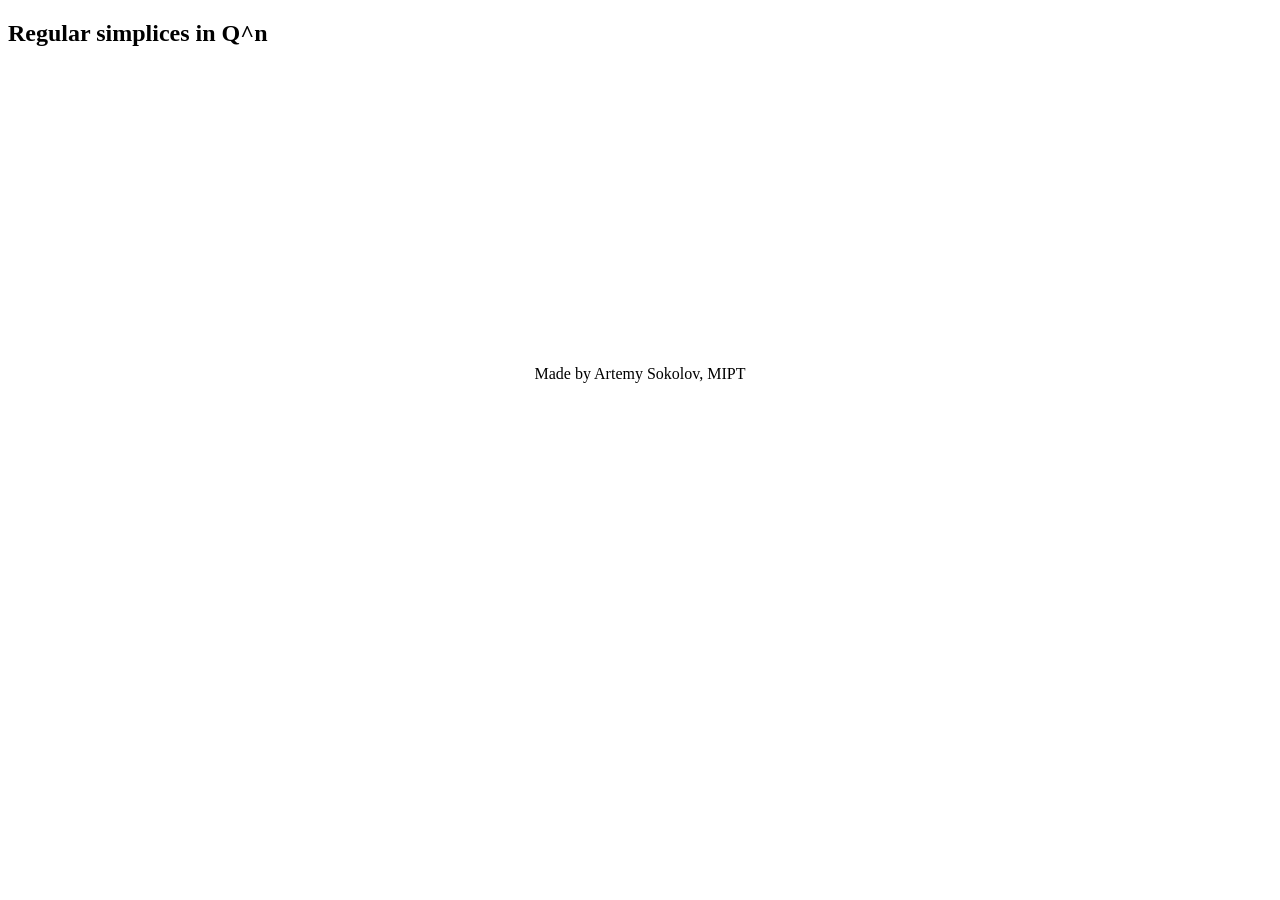
<file: index.html>
<!DOCTYPE HTML>
<html>
  <head>
    <meta charset="utf-8">
    <meta name="viewport" content="width=device-width">
    <title>Regular simplices in Q^n</title>
    <script src="https://sagecell.sagemath.org/static/embedded_sagecell.js"></script>
    <script>
    // Make the div with id 'mycell' a Sage cell
    sagecell.makeSagecell({inputLocation:  '#mycell',
                           //template:       sagecell.templates.minimal,
                           //width:0.5*device-width,
                           evalButtonText: 'Activate'});
    // Make *any* div with class 'compute' a Sage cell
    sagecell.makeSagecell({inputLocation: 'div.compute',
                           evalButtonText: 'Evaluate'});
    </script>
  </head>
  <body>


<h2>Regular simplices in Q^n</h2>
    <div id="mycell" ><script type="text/x-sage" >
#@interact
#import itertools
#from sage.all import *
from math import *

def E(n, r=1): # returns identity forms of rank n
	return DiagonalQuadraticForm(QQ, [r]*n)

def S(n): # returns quadratic form related to regular simplex on (n+1) vertices 
	return DiagonalQuadraticForm(QQ, [i*(i+1)/2 for i in range(1, n+1)])

def Coord(n):  # gives coordinates of cliques in S(n) quadratic form
	if n == 0:
		return [vector([])]
	if n == 1:
		return [vector([0]), vector([1])]
	X = Coord(n - 1)
	X = [ vector(list(i) + [0])  for i in X]
	v = sum(X) / n
	#print(X, v)
	x = sum([i*(i+1)/2 * v[i-1]**2 for i in range(1, n+1)])
	v[-1] = sqrt((1 - x) /  (n*(n+1)/2)  )
	return X + [v]




def is_embeddable(M, N): # checks if 
	k = N.dim() - M.dim()
	if k < 0:
		return False
	P = []
	ND = squarefree_part(N.Gram_det())
	MD = squarefree_part(M.Gram_det())
	D = squarefree_part(ND * MD)
	if k == 0:
		# исправить для правильных p
 		return D == 1 and all([  M.hasse_invariant(p) == N.hasse_invariant(p)  for p in [-1] + list(prime_range(10**2))]) 
 
	for p in [-1] + list(prime_range(10**2)):
		# исправить для правильных p
		if M.hasse_invariant(p) * N.hasse_invariant(p) * hilbert_symbol(MD, D, p) == -1:
			P.append(p)
		try:
			#print(k)
			DD = quadratic_form_from_invariants(QQ,k, D, P, 0)
			return True, DD
		except ValueError:
			return False


def w(M):
	k = M.dim()
	while not is_embeddable(S(k), M):
		k -= 1
	return k + 1

def t(n):
    return (n + 1) // (2**(n % 2))

'''
for p in [-1] + list(prime_range(2, 51)):
    x = 1
    for n in range(1, 51):
        print(S(n).hasse_invariant(p), end = ' ')
    print()
    for n in range(1, 51):
        print(hilbert_symbol(n + 1, t(n-1), p), end = ' ')
    print()
    print()
'''

n = 5
X = Coord(n)
print(*X)
S = [i*(i+1)/2 for i in range(1, n+1)]
for i in range(len(X)):
	for j in range(i + 1, len(X)):
		x = X[i] - X[j]
		print(sum([S[i]*x[i]**2 for i in range(n)]), end = ' ')
</script></div>



<footer style="margin-top: 300px;">
	<center>
		<br> Made by Artemy Sokolov, MIPT	
		<!--
		<br> Powered by SageMathCell
		-->
	</center>
</footer>


  </body>
</html>
</file>
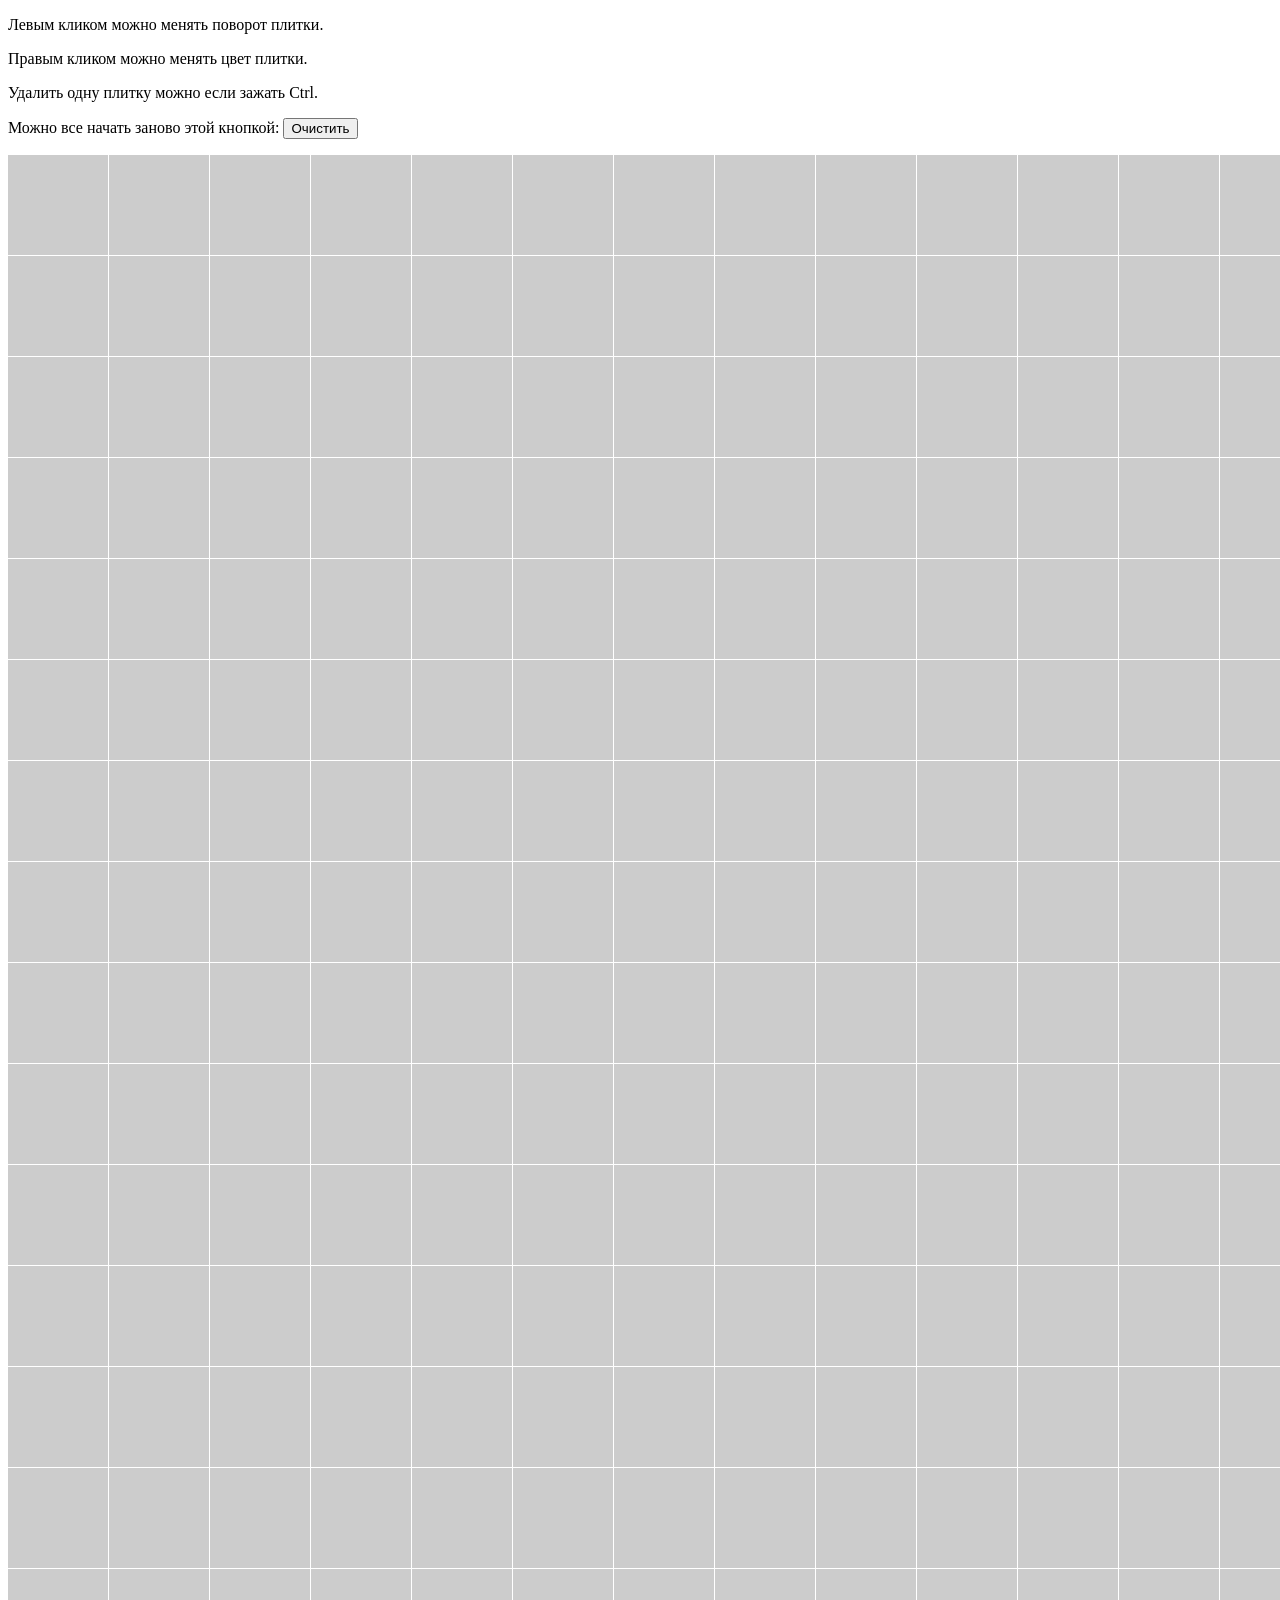
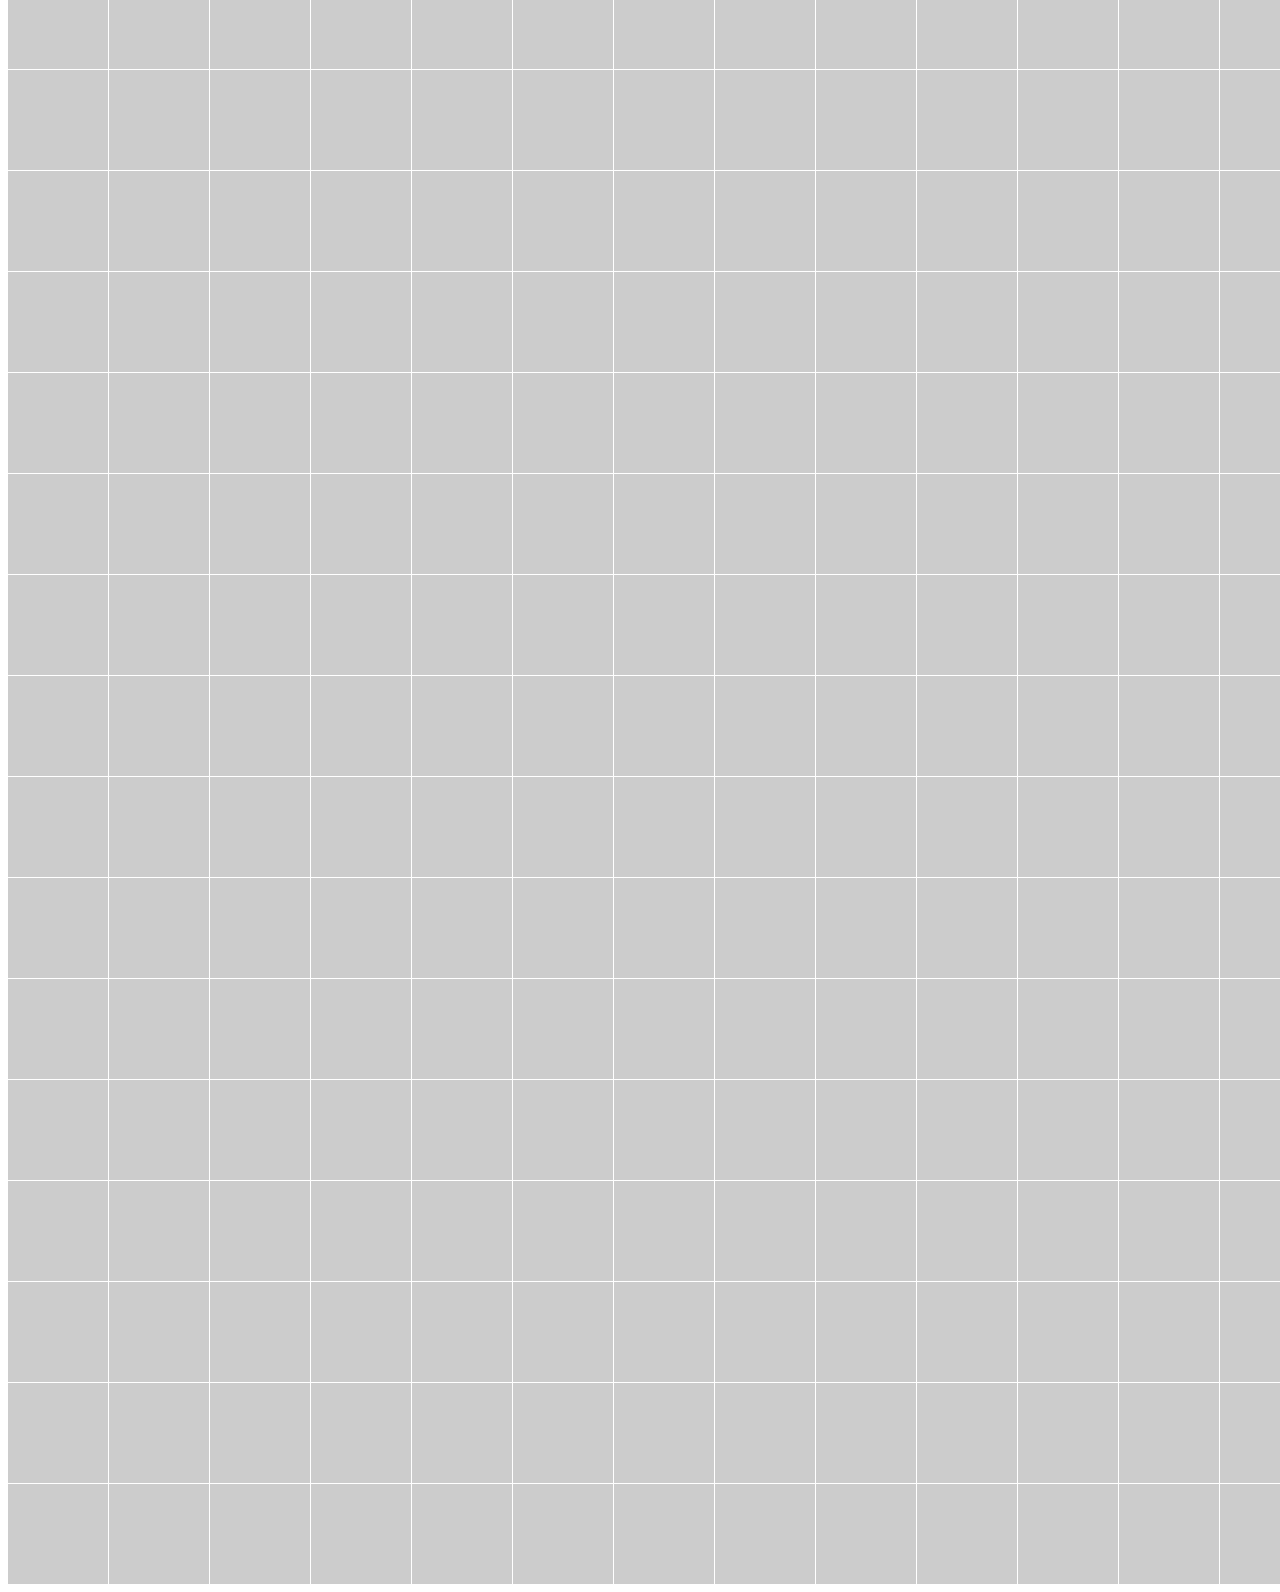
<file: kitchen_tiles/index.html>
<!DOCTYPE html>
<html lang="en">
<head>
<meta charset="UTF-8">
<meta name="viewport" content="width=device-width, initial-scale=1.0">
<title>Плитка на кухне</title>
<style>
    .container {
        display: grid;
        grid-template-columns: repeat(30, 100px);
        grid-template-rows: repeat(30, 100px);
        gap: 1px;
    }

    .square {
        width: 100px;
        height: 100px;
        background-color: #ccc;
        cursor: pointer;
    }

    .square img {
        width: 100%;
        height: 100%;
        display: none;
    }

    .square.active img {
        display: block;
    }
</style>
</head>
<body>

<p>
    Левым кликом можно менять поворот плитки.
</p> 
<p>
    Правым кликом можно менять цвет плитки.
</p>
<p>
    Удалить одну плитку можно если зажать Ctrl.
</p>
<p>
    Можно все начать заново этой кнопкой:
    <button id="clearButton">Очистить</button>
</p>



<div class="container" id="container"></div>

<script>
    const images = ["1.png", "2.png", "3.png", "4.png"];
    const numSquares = 900;

    const container = document.getElementById("container");

    for (let i = 0; i < numSquares; i++) {
        const square = document.createElement("div");
        square.classList.add("square");
        square.dataset.index = i;
        square.dataset.imageIndex = localStorage.getItem(`imageIndex_${i}`) || -1; // Используем localStorage
        square.innerHTML = `
            <img src="${images[0]}" alt="Image 1">
            <img src="${images[1]}" alt="Image 2">
            <img src="${images[2]}" alt="Image 3">
            <img src="${images[3]}" alt="Image 4">
        `;
        square.addEventListener("click", function() {
            if (event.ctrlKey) {
	        	erase_image(square);
            }
            else{
                next_image(square);
            }
            
        });
        square.addEventListener("contextmenu", function() {
            event.preventDefault();
            change_color(square);
        });
        
        container.appendChild(square);
        update_image(square);
    }

    function erase_image(square) {
        const new_index = -1;
        square.dataset.imageIndex = new_index;
        localStorage.setItem(`imageIndex_${square.dataset.index}`, new_index); // Сохраняем состояние в localStorage
        update_image(square);
    }

    function change_color(square) {
        const index = parseInt(square.dataset.imageIndex);
        const new_index = (index + 2)%images.length;
        square.dataset.imageIndex = new_index;
        localStorage.setItem(`imageIndex_${square.dataset.index}`, new_index); // Сохраняем состояние в localStorage
        update_image(square);
    }

    
    function next_image(square) {
        const index = parseInt(square.dataset.imageIndex);
        var new_index;
        if (index == -1){
            new_index = 0;
        }
        else if (index % 2 == 0){
            new_index = index + 1;
        }
        else{
            new_index = index - 1;
        }
        new_index = (new_index) % images.length;
        square.dataset.imageIndex = new_index;
        localStorage.setItem(`imageIndex_${square.dataset.index}`, new_index); // Сохраняем состояние в localStorage
        update_image(square);
    }

    function update_image(square) {
        const imageIndex = parseInt(square.dataset.imageIndex);
        const imagesInSquare = square.querySelectorAll('img');
        imagesInSquare.forEach((img, index) => {
            img.style.display = (index === imageIndex) ? 'block' : 'none';
        });
    }

    document.getElementById("clearButton").addEventListener("click", function() {
        localStorage.clear(); // Очищаем сохраненные данные из localStorage
        location.reload(); // Перезагружаем страницу для сброса всех квадратов к начальному состоянию
    });
</script>

</body>
</html>
</file>
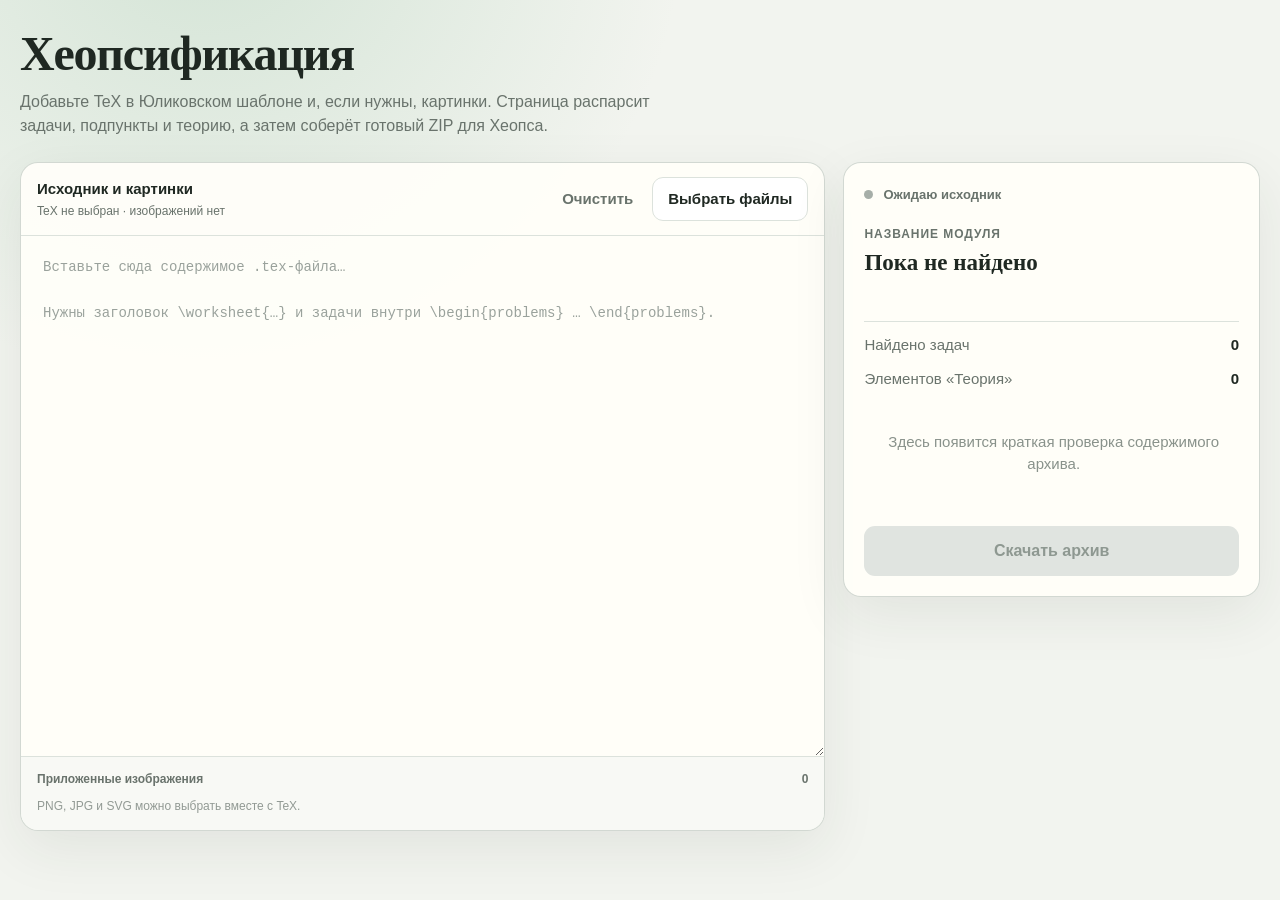
<file: cheopsification.html>
<!doctype html>
<html lang="ru">
<head>
  <meta charset="utf-8">
  <meta name="viewport" content="width=device-width, initial-scale=1">
  <meta name="color-scheme" content="light">
  <title>Хеопсификация</title>
  <style>
    :root {
      --ink: #1f2822;
      --muted: #69736c;
      --line: #dce2dc;
      --paper: #fffef9;
      --canvas: #f2f4ef;
      --accent: #235b3a;
      --accent-hover: #19472c;
      --accent-soft: #e5f0e8;
      --warning: #9b5d16;
      --error: #a73a35;
      --shadow: 0 18px 55px rgba(32, 54, 39, 0.08);
      --radius: 18px;
    }

    * { box-sizing: border-box; }

    body {
      margin: 0;
      min-height: 100vh;
      color: var(--ink);
      background:
        radial-gradient(circle at 16% -10%, rgba(185, 214, 192, 0.55), transparent 30rem),
        var(--canvas);
      font: 15px/1.5 Inter, ui-sans-serif, -apple-system, BlinkMacSystemFont, "Segoe UI", sans-serif;
    }

    button, input, textarea { font: inherit; }

    button:focus-visible,
    input:focus-visible,
    textarea:focus-visible,
    summary:focus-visible {
      outline: 3px solid rgba(35, 91, 58, 0.25);
      outline-offset: 2px;
    }

    .shell {
      width: min(1240px, calc(100% - 32px));
      margin: 0 auto;
      padding: 28px 0 40px;
    }

    header {
      display: flex;
      align-items: flex-start;
      justify-content: space-between;
      gap: 24px;
      margin-bottom: 24px;
    }

    .eyebrow {
      margin: 0 0 5px;
      color: var(--accent);
      font-size: 12px;
      font-weight: 800;
      letter-spacing: 0.13em;
      text-transform: uppercase;
    }

    h1 {
      margin: 0;
      font: 700 clamp(30px, 4vw, 48px)/1.08 Georgia, "Times New Roman", serif;
      letter-spacing: -0.025em;
    }

    .subtitle {
      max-width: 660px;
      margin: 10px 0 0;
      color: var(--muted);
      font-size: 16px;
    }

    .workspace {
      display: grid;
      grid-template-columns: minmax(0, 1.45fr) minmax(320px, 0.75fr);
      gap: 18px;
      align-items: start;
    }

    .card {
      border: 1px solid rgba(202, 211, 204, 0.85);
      border-radius: var(--radius);
      background: rgba(255, 254, 249, 0.94);
      box-shadow: var(--shadow);
    }

    .editor-card { overflow: hidden; }

    .toolbar {
      display: flex;
      align-items: center;
      justify-content: space-between;
      gap: 16px;
      padding: 14px 16px;
      border-bottom: 1px solid var(--line);
    }

    .toolbar-title {
      min-width: 0;
    }

    .toolbar-title strong { display: block; }

    #file-name {
      display: block;
      overflow: hidden;
      margin-top: 1px;
      color: var(--muted);
      font-size: 12px;
      text-overflow: ellipsis;
      white-space: nowrap;
    }

    .toolbar-actions {
      display: flex;
      flex: 0 0 auto;
      gap: 8px;
    }

    .button {
      display: inline-flex;
      align-items: center;
      justify-content: center;
      min-height: 42px;
      padding: 10px 15px;
      border: 1px solid transparent;
      border-radius: 11px;
      cursor: pointer;
      font-weight: 750;
      transition: 140ms ease;
      transition-property: background, border-color, color, transform;
    }

    .button:active { transform: translateY(1px); }

    .button.secondary {
      border-color: var(--line);
      color: var(--ink);
      background: #fff;
    }

    .button.secondary:hover { background: #f7f8f5; }

    .button.ghost {
      padding-inline: 10px;
      color: var(--muted);
      background: transparent;
    }

    .button.ghost:hover { color: var(--ink); background: #f2f4ef; }

    .button.primary {
      width: 100%;
      min-height: 50px;
      color: #fff;
      background: var(--accent);
      font-size: 16px;
    }

    .button.primary:hover { background: var(--accent-hover); }

    .button.primary:disabled {
      cursor: not-allowed;
      color: #8e9891;
      background: #e0e4e0;
      transform: none;
    }

    .editor-wrap {
      position: relative;
      min-height: 520px;
    }

    textarea {
      display: block;
      width: 100%;
      min-height: 520px;
      resize: vertical;
      border: 0;
      padding: 20px 22px 26px;
      color: #26302a;
      background: transparent;
      font: 14px/1.62 "SFMono-Regular", Consolas, "Liberation Mono", monospace;
      tab-size: 4;
    }

    textarea::placeholder { color: #9aa29c; }

    textarea:focus { outline: 0; }

    .drop-overlay {
      position: absolute;
      inset: 10px;
      display: none;
      place-items: center;
      border: 2px dashed #6b9879;
      border-radius: 13px;
      color: var(--accent);
      background: rgba(239, 248, 241, 0.96);
      font-weight: 800;
      pointer-events: none;
    }

    body.dragging .drop-overlay { display: grid; }

    .attachments {
      padding: 13px 16px 15px;
      border-top: 1px solid var(--line);
      background: rgba(246, 248, 244, 0.72);
    }

    .attachments-head {
      display: flex;
      align-items: center;
      justify-content: space-between;
      gap: 12px;
      margin-bottom: 9px;
      color: var(--muted);
      font-size: 12px;
      font-weight: 750;
    }

    .file-chips {
      display: flex;
      flex-wrap: wrap;
      gap: 7px;
    }

    .file-chip {
      display: inline-flex;
      max-width: 100%;
      align-items: center;
      gap: 7px;
      padding: 6px 8px 6px 10px;
      border: 1px solid #d7dfd8;
      border-radius: 999px;
      color: #435048;
      background: #fff;
      font-size: 12px;
    }

    .file-chip-name {
      overflow: hidden;
      text-overflow: ellipsis;
      white-space: nowrap;
    }

    .chip-remove {
      display: grid;
      width: 20px;
      height: 20px;
      flex: 0 0 auto;
      place-items: center;
      border: 0;
      border-radius: 50%;
      color: #6f7972;
      background: #edf0ed;
      cursor: pointer;
      line-height: 1;
    }

    .chip-remove:hover { color: #fff; background: var(--error); }

    .attachments-empty {
      color: #929a94;
      font-size: 12px;
    }

    aside {
      display: grid;
      gap: 14px;
    }

    .summary-card { padding: 20px; }

    .status {
      display: flex;
      align-items: center;
      gap: 10px;
      min-height: 24px;
      margin-bottom: 18px;
      color: var(--muted);
      font-size: 13px;
      font-weight: 700;
    }

    .status-dot {
      width: 9px;
      height: 9px;
      flex: 0 0 auto;
      border-radius: 50%;
      background: #a6aea8;
    }

    .status.success { color: var(--accent); }
    .status.success .status-dot { background: #3b8c58; }
    .status.error { color: var(--error); }
    .status.error .status-dot { background: var(--error); }

    .summary-label {
      margin-bottom: 6px;
      color: var(--muted);
      font-size: 12px;
      font-weight: 800;
      letter-spacing: 0.08em;
      text-transform: uppercase;
    }

    .module-title {
      min-height: 56px;
      margin: 0 0 16px;
      font: 700 23px/1.2 Georgia, "Times New Roman", serif;
    }

    .count-row {
      display: flex;
      justify-content: space-between;
      padding: 12px 0;
      border-top: 1px solid var(--line);
      color: var(--muted);
    }

    .count-row strong { color: var(--ink); }

    .count-row + .count-row { padding-top: 0; border-top: 0; }

    .task-preview {
      max-height: 250px;
      margin: 0 -4px 18px 0;
      overflow: auto;
      scrollbar-color: #c7d0c8 transparent;
    }

    .task-item {
      display: grid;
      grid-template-columns: 27px minmax(0, 1fr);
      gap: 9px;
      padding: 10px 4px;
      border-top: 1px solid #edf0ec;
    }

    .task-number {
      display: grid;
      width: 24px;
      height: 24px;
      place-items: center;
      border-radius: 7px;
      color: var(--accent);
      background: var(--accent-soft);
      font-size: 12px;
      font-weight: 850;
    }

    .task-text {
      display: -webkit-box;
      overflow: hidden;
      color: #4d5850;
      font-size: 12px;
      line-height: 1.45;
      white-space: pre-wrap;
      -webkit-box-orient: vertical;
      -webkit-line-clamp: 3;
    }

    .empty-preview {
      padding: 28px 10px 32px;
      color: #89928b;
      text-align: center;
    }

    .message {
      display: none;
      margin: 0 0 14px;
      padding: 11px 12px;
      border-radius: 10px;
      font-size: 13px;
    }

    .message.visible { display: block; }
    .message.error { color: #8f2d2a; background: #fbeceb; }
    .message.success { color: #245f39; background: #e8f3eb; }

    .warnings {
      display: none;
      margin: 0 0 14px;
      border: 1px solid #ecd6b8;
      border-radius: 10px;
      background: #fff8ed;
    }

    .warnings.visible { display: block; }

    .warnings summary {
      padding: 10px 12px;
      color: var(--warning);
      font-size: 12px;
    }

    .warnings ul {
      max-height: 190px;
      margin: 0;
      overflow: auto;
      padding: 0 16px 12px 30px;
      color: #76532c;
      font-size: 11px;
      line-height: 1.45;
    }

    .warnings li + li { margin-top: 5px; }

    details.card { overflow: hidden; }

    summary {
      padding: 16px 18px;
      cursor: pointer;
      font-weight: 800;
      list-style: none;
    }

    summary::-webkit-details-marker { display: none; }

    summary::after {
      float: right;
      color: var(--muted);
      content: "+";
      font-size: 20px;
      line-height: 1;
    }

    details[open] summary::after { content: "−"; }

    .settings {
      display: grid;
      grid-template-columns: 1fr 1fr;
      gap: 12px;
      padding: 0 18px 18px;
      border-top: 1px solid var(--line);
      padding-top: 16px;
    }

    .field.wide { grid-column: 1 / -1; }

    label {
      display: block;
      margin-bottom: 5px;
      color: var(--muted);
      font-size: 12px;
      font-weight: 750;
    }

    input[type="text"], input[type="number"] {
      width: 100%;
      min-height: 40px;
      border: 1px solid var(--line);
      border-radius: 9px;
      padding: 8px 10px;
      color: var(--ink);
      background: #fff;
    }

    .settings-note {
      grid-column: 1 / -1;
      margin: 0;
      color: var(--muted);
      font-size: 11px;
      line-height: 1.45;
    }

    @media (max-width: 860px) {
      .shell { width: min(100% - 20px, 720px); padding-top: 20px; }
      header { display: block; }
      .workspace { grid-template-columns: 1fr; }
      .editor-wrap, textarea { min-height: 430px; }
      .task-preview { max-height: 210px; }
    }

    @media (max-width: 520px) {
      .toolbar { align-items: flex-start; }
      .toolbar-actions { flex-direction: column; }
      .button.secondary, .button.ghost { min-height: 36px; padding-block: 7px; }
      .settings { grid-template-columns: 1fr; }
      .field.wide, .settings-note { grid-column: auto; }
    }
  </style>
</head>
<body>
  <main class="shell">
    <header>
      <div>
        <!-- <p class="eyebrow">Конвертер листиков</p> -->
        <h1>Хеопсификация</h1>
        <p class="subtitle">Добавьте TeX в Юликовском шаблоне и, если нужны, картинки. Страница распарсит задачи, подпункты и теорию, а затем соберёт готовый ZIP для Хеопса.</p>
      </div>
    </header>

    <section class="workspace">
      <div class="card editor-card">
        <div class="toolbar">
          <div class="toolbar-title">
            <strong>Исходник и картинки</strong>
            <span id="file-name">TeX не выбран · изображений нет</span>
          </div>
          <div class="toolbar-actions">
            <button class="button ghost" id="clear-button" type="button">Очистить</button>
            <button class="button secondary" id="open-button" type="button">Выбрать файлы</button>
            <input id="file-input" type="file" accept=".tex,.png,.jpg,.jpeg,.svg,.pdf,text/plain,image/png,image/jpeg,image/svg+xml,application/pdf" multiple hidden>
          </div>
        </div>
        <div class="editor-wrap">
          <textarea id="tex-input" spellcheck="false" aria-label="Исходный TeX" placeholder="Вставьте сюда содержимое .tex-файла…&#10;&#10;Нужны заголовок \worksheet{…} и задачи внутри \begin{problems} … \end{problems}."></textarea>
          <div class="drop-overlay">Отпустите TeX и картинки здесь</div>
        </div>
        <div class="attachments">
          <div class="attachments-head"><span>Приложенные изображения</span><span id="attachment-count">0</span></div>
          <div class="file-chips" id="file-chips"><span class="attachments-empty">PNG, JPG и SVG можно выбрать вместе с TeX.</span></div>
        </div>
      </div>

      <aside>
        <section class="card summary-card" aria-live="polite">
          <div class="status" id="status"><span class="status-dot"></span><span>Ожидаю исходник</span></div>
          <div class="summary-label">Название модуля</div>
          <h2 class="module-title" id="module-title">Пока не найдено</h2>
          <div class="count-row"><span>Найдено задач</span><strong id="task-count">0</strong></div>
          <div class="count-row"><span>Элементов «Теория»</span><strong id="text-count">0</strong></div>
          <div class="task-preview" id="task-preview"><div class="empty-preview">Здесь появится краткая проверка содержимого архива.</div></div>
          <div class="message" id="message"></div>
          <details class="warnings" id="warnings"><summary id="warnings-title">Предупреждения</summary><ul id="warnings-list"></ul></details>
          <button class="button primary" id="download-button" type="button" disabled>Скачать архив</button>
        </section>

        <!-- <details class="card">
          <summary>Что переносится</summary>
          <div class="settings">
            <p class="settings-note">Задачи и подпункты, текст между блоками задач, ручная нумерация, формулы, базовое форматирование, ссылки, списки, сноски и одиночные изображения. Все задачи создаются с типом ответа «Развёрнутый».</p>
            <p class="settings-note">PDF, таблицы и блоки с несколькими картинками пропускаются с предупреждением. Отсутствующая картинка из <code>\includegraphics</code> не позволяет собрать архив.</p>
          </div>
        </details> -->
      </aside>
    </section>

  </main>

  <script type="text/plain" id="legacy-converter">
    (() => {
      "use strict";

      const ICON_HASH = "9e02c48663f5e509f05e08e9b220d30cb9263b41";
      const ICON_SVG = '<svg width="32" height="32" viewBox="0 0 32 32" fill="none" xmlns="http://www.w3.org/2000/svg">\n<path d="M9 20.2441V22.6082C9 22.826 9.17109 22.9971 9.38883 22.9971H11.753C11.854 22.9971 11.9551 22.9582 12.0251 22.8804L20.5173 14.396L17.601 11.4798L9.11665 19.9642C9.03888 20.0419 9 20.1352 9 20.2441ZM22.7725 12.1408C23.0758 11.8375 23.0758 11.3476 22.7725 11.0443L20.9528 9.22454C20.6495 8.92125 20.1596 8.92125 19.8563 9.22454L18.4331 10.6477L21.3494 13.5639L22.7725 12.1408V12.1408Z" fill="white"/>\n</svg>\n';

      const elements = {
        tex: document.querySelector("#tex-input"),
        fileInput: document.querySelector("#file-input"),
        fileName: document.querySelector("#file-name"),
        open: document.querySelector("#open-button"),
        clear: document.querySelector("#clear-button"),
        download: document.querySelector("#download-button"),
        status: document.querySelector("#status"),
        title: document.querySelector("#module-title"),
        count: document.querySelector("#task-count"),
        preview: document.querySelector("#task-preview"),
        message: document.querySelector("#message"),
        moduleName: document.querySelector("#module-name"),
        moduleId: document.querySelector("#module-id"),
        blockId: document.querySelector("#block-id"),
        taskId: document.querySelector("#task-id"),
        versionId: document.querySelector("#version-id")
      };

      let currentParse = null;
      let titleWasEdited = false;
      let parseTimer = 0;

      function stripComments(source) {
        return source.split(/\r?\n/).map((line) => {
          for (let i = 0; i < line.length; i += 1) {
            if (line[i] !== "%") continue;
            let slashes = 0;
            for (let j = i - 1; j >= 0 && line[j] === "\\"; j -= 1) slashes += 1;
            if (slashes % 2 === 0) return line.slice(0, i);
          }
          return line;
        }).join("\n");
      }

      function commandArgument(source, command) {
        const matcher = new RegExp("\\\\" + command + "\\s*\\{");
        const match = matcher.exec(source);
        if (!match) return "";
        const openingBrace = match.index + match[0].lastIndexOf("{");
        let depth = 0;
        for (let i = openingBrace; i < source.length; i += 1) {
          const char = source[i];
          const escaped = i > 0 && source[i - 1] === "\\";
          if (char === "{" && !escaped) depth += 1;
          if (char === "}" && !escaped) {
            depth -= 1;
            if (depth === 0) return source.slice(openingBrace + 1, i).trim();
          }
        }
        return "";
      }

      function normalizeTask(task) {
        return task
          .replace(/\r\n?/g, "\n")
          .replace(/---/g, "-")
          .replace(/[ \t]+$/gm, "")
          .replace(/^\s+|\s+$/g, "")
          .replace(/\n[ \t]*\n+/g, "\n");
      }

      function splitTopLevelItems(body) {
        const token = /\\(begin|end)\s*\{([^}]+)\}|\\item(?:\s*\[[^\]]*\])?/g;
        const stack = [];
        const starts = [];
        let match;
        while ((match = token.exec(body)) !== null) {
          if (match[1] === "begin") {
            stack.push(match[2].trim());
          } else if (match[1] === "end") {
            if (stack.length) stack.pop();
          } else if (stack.length === 0) {
            starts.push({ start: match.index, contentStart: token.lastIndex });
          }
        }

        return starts.map((item, index) => {
          const end = index + 1 < starts.length ? starts[index + 1].start : body.length;
          return normalizeTask(body.slice(item.contentStart, end));
        }).filter(Boolean);
      }

      function parseTex(source) {
        if (!source.trim()) return { title: "", tasks: [], error: "" };
        const clean = stripComments(source);
        const title = commandArgument(clean, "worksheet");
        const begin = /\\begin\s*\{\s*problems\s*\}/.exec(clean);
        if (!begin) {
          return { title, tasks: [], error: "Не найдено начало списка \\begin{problems}." };
        }
        const afterBegin = begin.index + begin[0].length;
        const tail = clean.slice(afterBegin);
        const end = /\\end\s*\{\s*problems\s*\}/.exec(tail);
        if (!end) {
          return { title, tasks: [], error: "Не найден конец списка \\end{problems}." };
        }
        const tasks = splitTopLevelItems(tail.slice(0, end.index));
        if (!tasks.length) {
          return { title, tasks, error: "Внутри problems не найдено ни одной задачи \\item." };
        }
        return { title, tasks, error: "" };
      }

      function setStatus(text, kind = "") {
        elements.status.className = "status" + (kind ? " " + kind : "");
        elements.status.lastElementChild.textContent = text;
      }

      function showMessage(text = "", kind = "error") {
        elements.message.textContent = text;
        elements.message.className = "message" + (text ? " visible " + kind : "");
      }

      function render() {
        currentParse = parseTex(elements.tex.value);
        const hasSource = Boolean(elements.tex.value.trim());

        if (!titleWasEdited && currentParse.title) elements.moduleName.value = currentParse.title;
        const shownTitle = elements.moduleName.value.trim() || currentParse.title;
        elements.title.textContent = shownTitle || "Пока не найдено";
        elements.count.textContent = String(currentParse.tasks.length);
        elements.preview.replaceChildren();

        if (!currentParse.tasks.length) {
          const empty = document.createElement("div");
          empty.className = "empty-preview";
          empty.textContent = hasSource ? "Задачи пока не распознаны." : "Здесь появится краткая проверка содержимого архива.";
          elements.preview.append(empty);
        } else {
          currentParse.tasks.forEach((task, index) => {
            const row = document.createElement("div");
            row.className = "task-item";
            const number = document.createElement("span");
            number.className = "task-number";
            number.textContent = String(index + 1);
            const text = document.createElement("span");
            text.className = "task-text";
            text.textContent = task;
            row.append(number, text);
            elements.preview.append(row);
          });
        }

        if (!hasSource) {
          setStatus("Ожидаю исходник");
          showMessage();
        } else if (currentParse.error) {
          setStatus("Нужно поправить исходник", "error");
          showMessage(currentParse.error);
        } else if (!shownTitle) {
          setStatus("Не найдено название", "error");
          showMessage("Добавьте \\worksheet{Название} или укажите название в настройках.");
        } else {
          setStatus("Готово · " + currentParse.tasks.length + " " + pluralizeTasks(currentParse.tasks.length), "success");
          showMessage();
        }

        elements.download.disabled = !hasSource || Boolean(currentParse.error) || !shownTitle;
      }

      function pluralizeTasks(count) {
        const mod100 = count % 100;
        const mod10 = count % 10;
        if (mod100 >= 11 && mod100 <= 14) return "задач";
        if (mod10 === 1) return "задача";
        if (mod10 >= 2 && mod10 <= 4) return "задачи";
        return "задач";
      }

      function positiveInteger(input, label) {
        const value = Number(input.value);
        if (!Number.isSafeInteger(value) || value < 1) throw new Error(label + ": укажите целое положительное число.");
        return value;
      }

      function buildInfo(parsed, settings) {
        const addElement = [];
        const setScorer = [];
        const setTimeout = [];
        const setIsAdvanced = [];
        const setMaxTries = [];
        const setHintsPenalty = [];
        const task = [];

        parsed.tasks.forEach((description, index) => {
          const id = settings.firstTaskId + index;
          const versionId = settings.firstVersionId + index;
          addElement.push({
            elements: [{ type: "task", id: versionId }],
            icon: ICON_HASH,
            section: "ordinary",
            block: String(settings.blockId)
          });
          setScorer.push({
            elementVersionId: versionId,
            elementScorerParams: {
              alg: { exactMatchParams: { score: 1 } },
              scorers: [{ exactMatchParams: { score: 1 } }]
            }
          });
          setTimeout.push({ versionId });
          setIsAdvanced.push({ versionId, isAdvanced: false });
          setMaxTries.push({ versionId });
          setHintsPenalty.push({ versionId });
          task.push({
            usualTask: [{
              id,
              versionId,
              description,
              type: ["detailed"],
              answersData: [{ comment: "", areFilesAllowed: true }],
              solution: [{ ordering: false, text: [["."]] }],
              solutionToShow: [0],
              explanations: [],
              hints: [],
              videos: [],
              section: "ordinary"
            }, []]
          });
        });

        return {
          moduleInfo: {
            name: settings.name,
            groups: [],
            addElement,
            lecturers: [],
            items: [],
            setScorer,
            setTimeout,
            setIsAdvanced,
            setMaxTries,
            setHintsPenalty,
            block: [[{ id: String(settings.blockId), level: 0, position: 1 }]]
          },
          task,
          video: [],
          text: [],
          infoTaskItems: [],
          infoVideoItems: [],
          infoTextItems: [],
          infoModuleItems: [],
          lecturersInfo: [],
          imageHashNameMap: { [ICON_HASH]: "task.svg" },
          id: settings.moduleId,
          trainings: []
        };
      }

      const crcTable = (() => {
        const table = new Uint32Array(256);
        for (let n = 0; n < 256; n += 1) {
          let value = n;
          for (let k = 0; k < 8; k += 1) value = value & 1 ? 0xedb88320 ^ (value >>> 1) : value >>> 1;
          table[n] = value >>> 0;
        }
        return table;
      })();

      function crc32(bytes) {
        let crc = 0xffffffff;
        for (const byte of bytes) crc = crcTable[(crc ^ byte) & 0xff] ^ (crc >>> 8);
        return (crc ^ 0xffffffff) >>> 0;
      }

      function dosDateTime(date) {
        const year = Math.max(1980, date.getFullYear());
        return {
          time: (date.getHours() << 11) | (date.getMinutes() << 5) | Math.floor(date.getSeconds() / 2),
          date: ((year - 1980) << 9) | ((date.getMonth() + 1) << 5) | date.getDate()
        };
      }

      function concatenate(parts) {
        const total = parts.reduce((sum, part) => sum + part.length, 0);
        const result = new Uint8Array(total);
        let offset = 0;
        for (const part of parts) {
          result.set(part, offset);
          offset += part.length;
        }
        return result;
      }

      function zipStore(files) {
        const encoder = new TextEncoder();
        const localParts = [];
        const centralParts = [];
        const stamp = dosDateTime(new Date());
        let offset = 0;

        files.forEach((file) => {
          const name = encoder.encode(file.name);
          const data = typeof file.data === "string" ? encoder.encode(file.data) : file.data;
          const crc = crc32(data);
          const local = new Uint8Array(30);
          const localView = new DataView(local.buffer);
          localView.setUint32(0, 0x04034b50, true);
          localView.setUint16(4, 20, true);
          localView.setUint16(6, 0x0800, true);
          localView.setUint16(8, 0, true);
          localView.setUint16(10, stamp.time, true);
          localView.setUint16(12, stamp.date, true);
          localView.setUint32(14, crc, true);
          localView.setUint32(18, data.length, true);
          localView.setUint32(22, data.length, true);
          localView.setUint16(26, name.length, true);
          localView.setUint16(28, 0, true);
          localParts.push(local, name, data);

          const central = new Uint8Array(46);
          const centralView = new DataView(central.buffer);
          centralView.setUint32(0, 0x02014b50, true);
          centralView.setUint16(4, 0x0314, true);
          centralView.setUint16(6, 20, true);
          centralView.setUint16(8, 0x0800, true);
          centralView.setUint16(10, 0, true);
          centralView.setUint16(12, stamp.time, true);
          centralView.setUint16(14, stamp.date, true);
          centralView.setUint32(16, crc, true);
          centralView.setUint32(20, data.length, true);
          centralView.setUint32(24, data.length, true);
          centralView.setUint16(28, name.length, true);
          centralView.setUint16(30, 0, true);
          centralView.setUint16(32, 0, true);
          centralView.setUint16(34, 0, true);
          centralView.setUint16(36, 0, true);
          centralView.setUint32(38, 0x81a40000, true);
          centralView.setUint32(42, offset, true);
          centralParts.push(central, name);
          offset += local.length + name.length + data.length;
        });

        const centralDirectory = concatenate(centralParts);
        const end = new Uint8Array(22);
        const endView = new DataView(end.buffer);
        endView.setUint32(0, 0x06054b50, true);
        endView.setUint16(4, 0, true);
        endView.setUint16(6, 0, true);
        endView.setUint16(8, files.length, true);
        endView.setUint16(10, files.length, true);
        endView.setUint32(12, centralDirectory.length, true);
        endView.setUint32(16, offset, true);
        endView.setUint16(20, 0, true);
        return concatenate([...localParts, centralDirectory, end]);
      }

      function downloadArchive() {
        try {
          const parsed = parseTex(elements.tex.value);
          const settings = {
            name: elements.moduleName.value.trim() || parsed.title,
            moduleId: positiveInteger(elements.moduleId, "ID модуля"),
            blockId: positiveInteger(elements.blockId, "ID блока"),
            firstTaskId: positiveInteger(elements.taskId, "Первый ID задачи"),
            firstVersionId: positiveInteger(elements.versionId, "Первый ID версии")
          };
          if (parsed.error) throw new Error(parsed.error);
          if (!settings.name) throw new Error("Укажите название модуля.");
          if (settings.firstTaskId + parsed.tasks.length - 1 > Number.MAX_SAFE_INTEGER) throw new Error("Диапазон ID задач слишком велик.");
          if (settings.firstVersionId + parsed.tasks.length - 1 > Number.MAX_SAFE_INTEGER) throw new Error("Диапазон ID версий слишком велик.");

          const folder = "ModuleVersionId " + settings.moduleId + "/";
          const info = JSON.stringify(buildInfo(parsed, settings));
          const archive = zipStore([
            { name: folder + "img/" + ICON_HASH + ".svg", data: ICON_SVG },
            { name: folder + "info.json", data: info }
          ]);
          const blob = new Blob([archive], { type: "application/zip" });
          const url = URL.createObjectURL(blob);
          const link = document.createElement("a");
          link.href = url;
          link.download = "modules_" + settings.moduleId + ".zip";
          document.body.append(link);
          link.click();
          link.remove();
          setTimeout(() => URL.revokeObjectURL(url), 1000);
          showMessage("Архив собран: " + parsed.tasks.length + " " + pluralizeTasks(parsed.tasks.length) + ".", "success");
        } catch (error) {
          showMessage(error instanceof Error ? error.message : "Не удалось собрать архив.");
        }
      }

      async function loadFile(file) {
        if (!file) return;
        if (!file.name.toLowerCase().endsWith(".tex")) {
          showMessage("Выберите файл с расширением .tex.");
          return;
        }
        try {
          elements.tex.value = await file.text();
          elements.fileName.textContent = file.name;
          titleWasEdited = false;
          render();
        } catch {
          showMessage("Не удалось прочитать файл.");
        }
      }

      elements.tex.addEventListener("input", () => {
        window.clearTimeout(parseTimer);
        parseTimer = window.setTimeout(render, 120);
      });
      elements.moduleName.addEventListener("input", () => {
        titleWasEdited = true;
        render();
      });
      elements.open.addEventListener("click", () => elements.fileInput.click());
      elements.fileInput.addEventListener("change", () => loadFile(elements.fileInput.files[0]));
      elements.clear.addEventListener("click", () => {
        elements.tex.value = "";
        elements.fileInput.value = "";
        elements.fileName.textContent = "Файл не выбран";
        elements.moduleName.value = "";
        titleWasEdited = false;
        render();
        elements.tex.focus();
      });
      elements.download.addEventListener("click", downloadArchive);

      let dragDepth = 0;
      window.addEventListener("dragenter", (event) => {
        event.preventDefault();
        dragDepth += 1;
        document.body.classList.add("dragging");
      });
      window.addEventListener("dragover", (event) => event.preventDefault());
      window.addEventListener("dragleave", (event) => {
        event.preventDefault();
        dragDepth -= 1;
        if (dragDepth <= 0) {
          dragDepth = 0;
          document.body.classList.remove("dragging");
        }
      });
      window.addEventListener("drop", (event) => {
        event.preventDefault();
        dragDepth = 0;
        document.body.classList.remove("dragging");
        loadFile(event.dataTransfer.files[0]);
      });

      render();
    })();
  </script>
  <script src="./cheopsification/tex-to-module.js"></script>
</body>
</html>
</file>
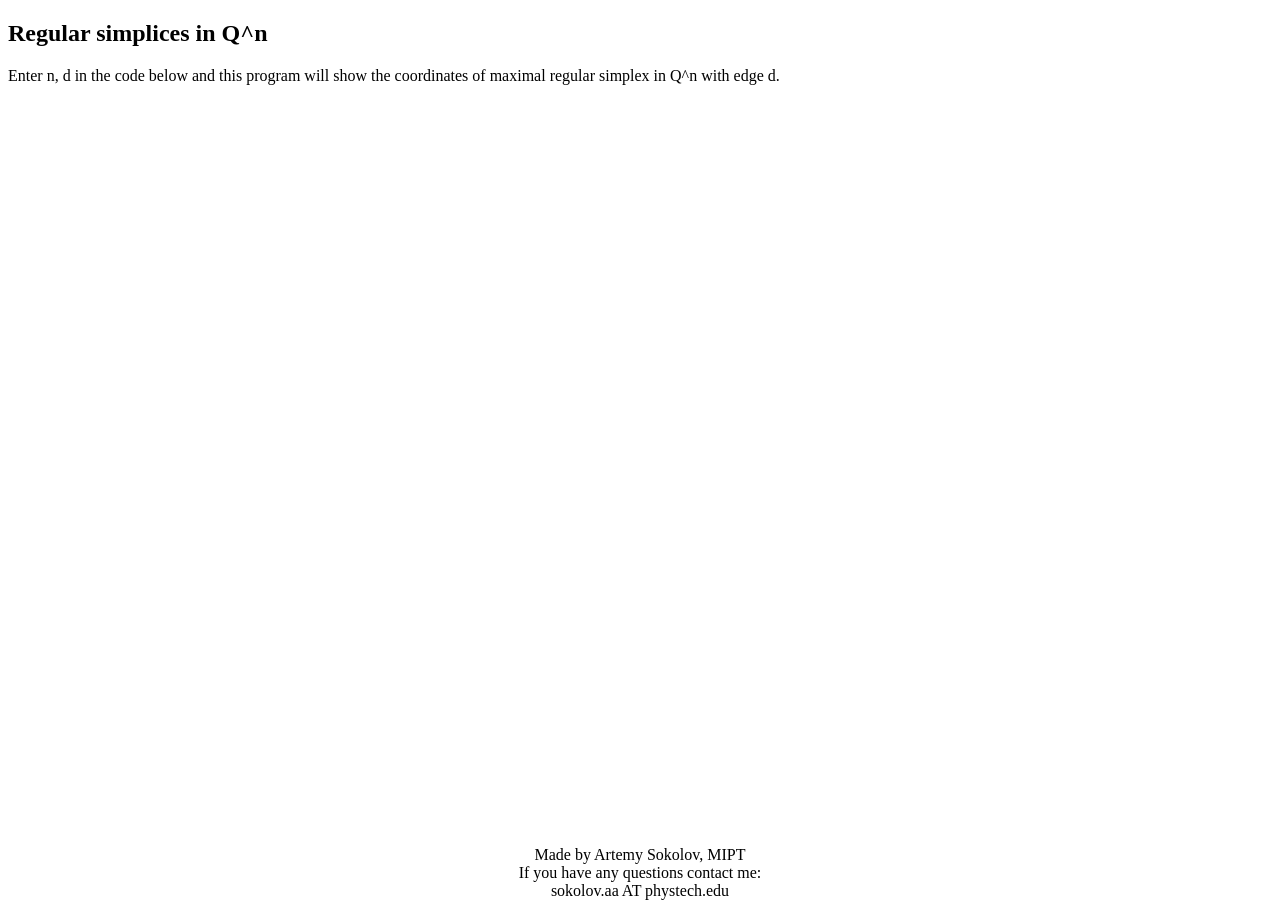
<file: cliques_in_Q^n.html>
<!DOCTYPE HTML>
<html>
  <head>
    <meta charset="utf-8">
    <meta name="viewport" content="width=device-width">
    <title>Regular simplices in Q^n</title>
    <script src="https://sagecell.sagemath.org/static/embedded_sagecell.js"></script>
    <script>$(function () {
    // Make the div with id 'mycell' a Sage cell
    sagecell.makeSagecell({inputLocation:  '#mycell',
                           
                           evalButtonText: 'Execute'});
    // Make *any* div with class 'compute' a Sage cell
    sagecell.makeSagecell({inputLocation: 'div.compute',
                           evalButtonText: 'Evaluate'});
    });
    </script>
    
  </head>
  <body>


<h2>Regular simplices in Q^n</h2>

<p>Enter n, d in the code below and this program will show the coordinates of maximal regular simplex in Q^n with edge d.</p>
    <div id="mycell" >
    	<script type="text/x-sage">
n = 6
d = 1

#this function was taken from sagemath-9.3-beta, it will disappear as soon as sagemath-9.3 will be released
def _diagonal_isometry(V, W):
    r"""
    Given two diagonal, rationally equivalent quadratic forms, computes a
    transition matrix mapping from one to the other.
    .. NOTE::
        This function is an auxiliary method of ``isometry``, which is
        the method that should be called as it performs error-checking
        that is not present in this function.
    INPUT:
    - ``V`` -- a diagonal quadratic form
    - ``W`` -- a diagonal quadratic form
    OUTPUT:
    - A matrix ``T`` representing the isometry transformation, such that if
      ``VM`` is the gram matrix of ``V`` and ``WM`` is the gram matrix of
      ``W``, then ``VM == T.transpose() * WM * T`` yields ``True``.
    EXAMPLES::
        sage: from sage.quadratic_forms.quadratic_form__equivalence_testing import _diagonal_isometry
        sage: Q = DiagonalQuadraticForm(QQ, [1, 2, 4])
        sage: F = DiagonalQuadraticForm(QQ, [2, 2, 2])
        sage: T = _diagonal_isometry(Q, F); T
        [   0    1    0]
        [-1/2    0    1]
        [ 1/2    0    1]
        sage: Q.Gram_matrix() == T.T * F.Gram_matrix() * T
        True
        sage: T = _diagonal_isometry(F, Q); T
        [   0   -1   -1]
        [   1    0    0]
        [   0 -1/2  1/2]
        sage: F.Gram_matrix() == T.T * Q.Gram_matrix() * T
        True
    """
    import copy
    from sage.quadratic_forms.quadratic_form import DiagonalQuadraticForm
    from sage.matrix.constructor import Matrix
    from sage.modules.free_module_element import vector

    # We need to modify V and W, so copy them into Q and F respectively.
    Q, F = copy.deepcopy(V), copy.deepcopy(W)
    # Let FM denote the Gram matrix of F.
    FM = F.Gram_matrix()
    n = Q.dim()

    # This matrix represents a new basis for W, where the columns of the
    # matrix are the vectors of the basis. We initialize it to the standard basis.
    change_of_basis_matrix = Matrix.identity(QQ, n)

    # The goal of this loop is to obtain a new basis for W such that the
    # Gram matrix of V with respect to the standard basis equals the Gram matrix
    # of W with respect to the new basis.
    for i in range(n):
        # If the first terms are not equal...
        if Q.Gram_matrix()[0][0] != F.Gram_matrix()[0][0]:
            # Find a vector w in F such that F(w) equals the first term of Q.
            w = F.solve(Q.Gram_matrix()[0][0])
            w = vector(QQ, i*[0] + w.list())

            # We want to extend the basis of W to include the vector w.
            # Find a non-fixed vector in the current basis to replace by w.
            j = i
            # The new set of vectors must still be linearly independent (i.e. the matrix is non-singular).
            while True:
                temp_matrix = Matrix(change_of_basis_matrix)
                temp_matrix.set_column(j, change_of_basis_matrix*w)
                if not temp_matrix.is_singular():
                    break
                j = j + 1

            change_of_basis_matrix = temp_matrix

            # We want to fix w to be the basis vector at position i, so swap it with whatever is already there.
            col = change_of_basis_matrix.column(i)
            change_of_basis_matrix.set_column(i, change_of_basis_matrix.column(j))
            change_of_basis_matrix.set_column(j, col)

            # Orthogonalize the basis.
            change_of_basis_matrix = _gram_schmidt(change_of_basis_matrix, i, W.bilinear_map)

            # Obtain the diagonal gram matrix of F.
            FM = W(change_of_basis_matrix).Gram_matrix_rational()

        # Now we have that QM[0][0] == FM[0][0] where QM and FM are the Gram matrices
        # of Q and F respectively. We remove the first variable from each form and continue.
        F = DiagonalQuadraticForm(F.base_ring(), FM.diagonal())
        F = F.extract_variables(range(i + 1, F.dim()))
        Q = Q.extract_variables(range(1, Q.dim()))

    return change_of_basis_matrix


#this function was taken from sagemath-9.3-beta, it will disappear as soon as sagemath-9.3 will be released
def _gram_schmidt(m, fixed_vector_index, inner_product):
    r"""
    Orthogonalize a set of vectors, starting at a fixed vector, with respect to a given
    inner product.
    INPUT:
    - ``m`` -- a square matrix whose columns represent vectors
    - ``fixed_vector_index`` -- any vectors preceding the vector (i.e. to its left)
        at this index are not changed.
    - ``inner_product`` - a function that takes two vector arguments and returns a scalar,
        representing an inner product.
    OUTPUT:
    - A matrix consisting of orthogonal columns with respect to the given inner product
    EXAMPLES::
        sage: from sage.quadratic_forms.quadratic_form__equivalence_testing import _gram_schmidt
        sage: Q = QuadraticForm(QQ, 3, [1, 2, 2, 2, 1, 3]); Q
        Quadratic form in 3 variables over Rational Field with coefficients:
        [ 1 2 2 ]
        [ * 2 1 ]
        [ * * 3 ]
        sage: QM = Q.Gram_matrix(); QM
        [  1   1   1]
        [  1   2 1/2]
        [  1 1/2   3]
        sage: std_basis = matrix.identity(3)
        sage: ortho_basis = _gram_schmidt(std_basis, 0, Q.bilinear_map); ortho_basis
        [   1   -1 -3/2]
        [   0    1  1/2]
        [   0    0    1]
        sage: Q(ortho_basis).Gram_matrix_rational()
        [  1   0   0]
        [  0   1   0]
        [  0   0 7/4]
        sage: v1 = ortho_basis.column(0); v2 = ortho_basis.column(1); v3 = ortho_basis.column(2);
        sage: Q.bilinear_map(v1, v2) == 0
        True
        sage: Q.bilinear_map(v1, v3) == 0
        True
        sage: Q.bilinear_map(v2, v3) == 0
        True
    """
    from sage.matrix.constructor import column_matrix

    n = m.dimensions()[0]
    vectors = [0] * n

    for i in range(n):
        vectors[i] = m.column(i)
    for i in range(fixed_vector_index, n):
        for j in range(i+1, n):
            vectors[j] = vectors[j] - (inner_product(vectors[j], vectors[i]) / inner_product(vectors[i], vectors[i])) * vectors[i]

    return column_matrix(vectors)

from math import *

def E(n, r=1): # returns identity forms of rank n
	return DiagonalQuadraticForm(QQ, [r]*n)

def S(n): # returns quadratic form related to regular simplex on (n+1) vertices 
	return DiagonalQuadraticForm(QQ, [i*(i+1)/2 for i in range(1, n+1)])

def Coord(n):  # gives coordinates of clique in S(n) quadratic form
	if n == 0:
		return [vector([])]
	if n == 1:
		return [vector([0]), vector([1])]
	X = Coord(n - 1)
	X = [ vector(list(i) + [0])  for i in X]
	v = sum(X) / n
	#print(X, v)
	x = sum([i*(i+1)/2 * v[i-1]**2 for i in range(1, n+1)])
	v[-1] = sqrt((1 - x) /  (n*(n+1)/2)  )
	return X + [vector(v)]

def dist(A, B):
	return sum([(A[i]-B[i])**2 for i in range(len(A))])



def is_embeddable(M, N): 
	# checks if M is embedable in N, if yes returns sufficient extra coordinates
	k = N.dim() - M.dim()
	if k < 0:
		return False
	P = []
	ND = squarefree_part(N.Gram_det())
	MD = squarefree_part(M.Gram_det())
	D = squarefree_part(ND * MD)
	if k == 0:
		# исправить для правильных p
 		if D == 1 and all([  M.hasse_invariant(p) == N.hasse_invariant(p)  for p in [-1] + list(prime_range(10**2))]):
 			return True, DiagonalQuadraticForm(QQ, [])
 		else:
 			return False
 
	for p in [-1] + list(prime_range(10**2)):
		# исправить для правильных p
		if M.hasse_invariant(p) * N.hasse_invariant(p) * hilbert_symbol(MD, D, p) == -1:
			P.append(p)
		try:
			#print(k)
			DD = quadratic_form_from_invariants(QQ,k, D, P, 0)
			return True, DD
		except ValueError:
			return False


def w(M):
	k = M.dim()
	while not is_embeddable(S(k), M):
		k -= 1
	return k + 1

def t(n):
    return (n + 1) // (2**(n % 2))

'''
for p in [-1] + list(prime_range(2, 51)):
    x = 1
    for n in range(1, 51):
        print(S(n).hasse_invariant(p), end = ' ')
    print()
    for n in range(1, 51):
        print(hilbert_symbol(n + 1, t(n-1), p), end = ' ')
    print()
    print()
'''

A = E(n, 1/d)
k = w(A) - 1
print("w(Q^%d, %d) = %d" % (n, d, k + 1))
print()
B = S(k)
X = is_embeddable(B, A)[1].rational_diagonal_form()
#print(X)

P = Coord(k)
P = [  vector(list(i) + [0]*(n-k))   for i in P]

B = B.Gram_matrix().diagonal() + X.Gram_matrix().diagonal()
B = DiagonalQuadraticForm(QQ, B)


X = _diagonal_isometry(B, A)
P = [v*X.transpose() for v in P]
print("Coordinates:")
print(matrix(P))

print("\nChecking:")

for u in P:
	for v in P:
		print(dist(u, v), end = ' ')
	print()

    	</script>
    </div>



<div style=" position: absolute; bottom: 0; left: 0; width: 100%; text-align: center;">
	<center>
		<br> Made by Artemy Sokolov, MIPT	
        <br> If you have any questions contact me:
		<br> sokolov.aa AT phystech.edu
		<!--
		<br> Powered by SageMathCell
		-->
	</center>
</div>


  </body>
</html>
</file>
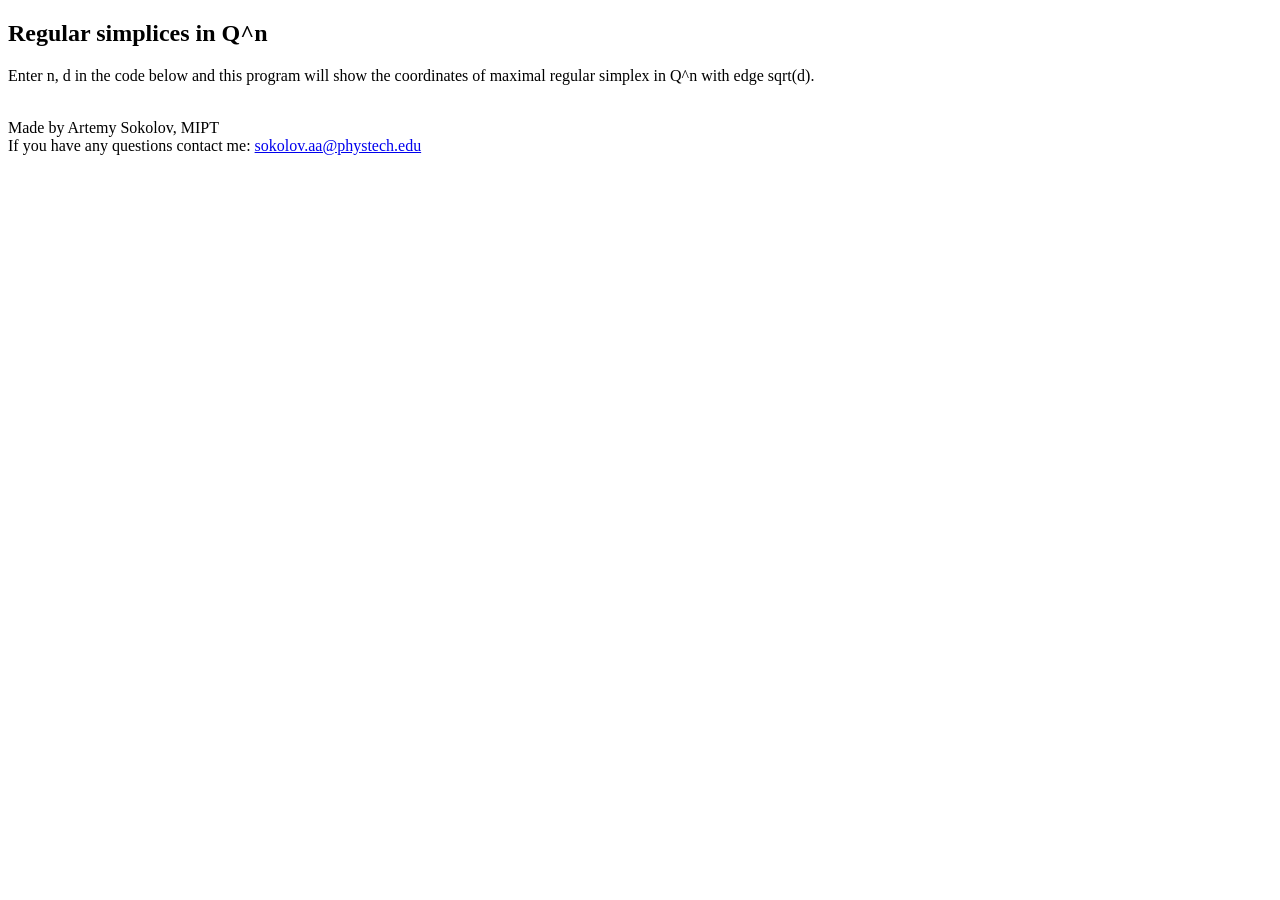
<file: cliques_in_Qn.html>
<!DOCTYPE HTML>
<html>
  <head>
    <meta charset="utf-8">
    <meta name="viewport" content="width=device-width">
    <title>Regular simplices in Q^n</title>
    <script src="https://sagecell.sagemath.org/static/embedded_sagecell.js"></script>
    <script>$(function () {
    // Make the div with id 'mycell' a Sage cell
    sagecell.makeSagecell({inputLocation:  '#mycell',
                           
                           evalButtonText: 'Execute'});
    // Make *any* div with class 'compute' a Sage cell
    sagecell.makeSagecell({inputLocation: 'div.compute',
                           evalButtonText: 'Evaluate'});
    });
    </script>
	  
    <!-- Yandex.Metrika counter -->
<script type="text/javascript" >
   (function(m,e,t,r,i,k,a){m[i]=m[i]||function(){(m[i].a=m[i].a||[]).push(arguments)};
   m[i].l=1*new Date();k=e.createElement(t),a=e.getElementsByTagName(t)[0],k.async=1,k.src=r,a.parentNode.insertBefore(k,a)})
   (window, document, "script", "https://mc.yandex.ru/metrika/tag.js", "ym");

   ym(87091587, "init", {
        clickmap:true,
        trackLinks:true,
        accurateTrackBounce:true
   });
</script>
<noscript><div><img src="https://mc.yandex.ru/watch/87091587" style="position:absolute; left:-9999px;" alt="" /></div></noscript>
<!-- /Yandex.Metrika counter -->

  </head>
  <body>


<h2>Regular simplices in Q^n</h2>

<p>Enter n, d in the code below and this program will show the coordinates of maximal regular simplex in Q^n with edge sqrt(d).</p>
	  
		<br> Made by Artemy Sokolov, MIPT	
        <br> If you have any questions contact me: <a href="mailto:sokolov.aa@phystech.edu">sokolov.aa@phystech.edu</a>
	  
    <div id="mycell" >
    	<script type="text/x-sage">
n = 6
d = 1

from math import *
from copy import *

def E(n, r=1): # returns identity forms of rank n
    return DiagonalQuadraticForm(QQ, [r]*n)

def S(n): # returns quadratic form related to regular simplex on (n+1) vertices 
    return DiagonalQuadraticForm(QQ, [i*(i+1)/2 for i in range(1, n+1)])

def Coord(n):  # gives coordinates of clique in S(n) quadratic form
    if n == 0:
        return [vector([])]
    if n == 1:
        return [vector([0]), vector([1])]
    X = Coord(n - 1)
    X = [ vector(list(i) + [0])  for i in X]
    v = sum(X) / n
    #print(X, v)
    x = sum([i*(i+1)/2 * v[i-1]**2 for i in range(1, n+1)])
    v[-1] = sqrt((1 - x) /  (n*(n+1)/2)  )
    return X + [vector(v)]

def dist(A, B):
    return sum([(A[i]-B[i])**2 for i in range(len(A))])

def is_embeddable(M, N): 
    # checks if M is embedable in N, if yes returns sufficient extra coordinates
    k = N.dim() - M.dim()
    if k < 0:
        return False
    P = []
    ND = squarefree_part(N.Gram_det())
    MD = squarefree_part(M.Gram_det())
    D = squarefree_part(ND * MD)
    if k == 0:
        #this should be changed not or all small primes, but for all that beeds to be changed
         if D == 1 and all([  M.hasse_invariant(p) == N.hasse_invariant(p)  for p in [-1] + list(prime_range(10**2))]):
             return True, DiagonalQuadraticForm(QQ, [])
         else:
             return False
 
    for p in [-1] + list(prime_range(10**2)): #this should be changed not or all small primes, but for all that beeds to be changed
        if M.hasse_invariant(p) * N.hasse_invariant(p) * hilbert_symbol(MD, D, p) == -1:
            P.append(p)
    try:
        #print(k)
        DD = quadratic_form_from_invariants(QQ,k, D, P, 0)
        return True, DD
    except ValueError:
        return False


def w(M):
    k = M.dim()
    while not is_embeddable(S(k), M):
        k -= 1
    return k + 1

def t(n):
    return (n + 1) // (2**(n % 2))

A = E(n, 1/d)
k = w(A) - 1
print("w(Q^%d, %d) = %d" % (n, d, k + 1))
print()
B = S(k)
X = is_embeddable(B, A)[1].rational_diagonal_form()


P = Coord(k)
P = [  vector(list(i) + [0]*(n-k))   for i in P]


B = copy(B.Gram_matrix().diagonal() + X.Gram_matrix().diagonal())
B = DiagonalQuadraticForm(QQ, B)


X = B.is_rationally_isometric(A, True)

P = [v*X.transpose() for v in P]
print("Coordinates:")
print(matrix(P))

print("\nChecking:")

for u in P:
    for v in P:
        print(dist(u, v), end = ' ')
    print()
	 </script>
    </div>




  </body>
</html>
</file>
